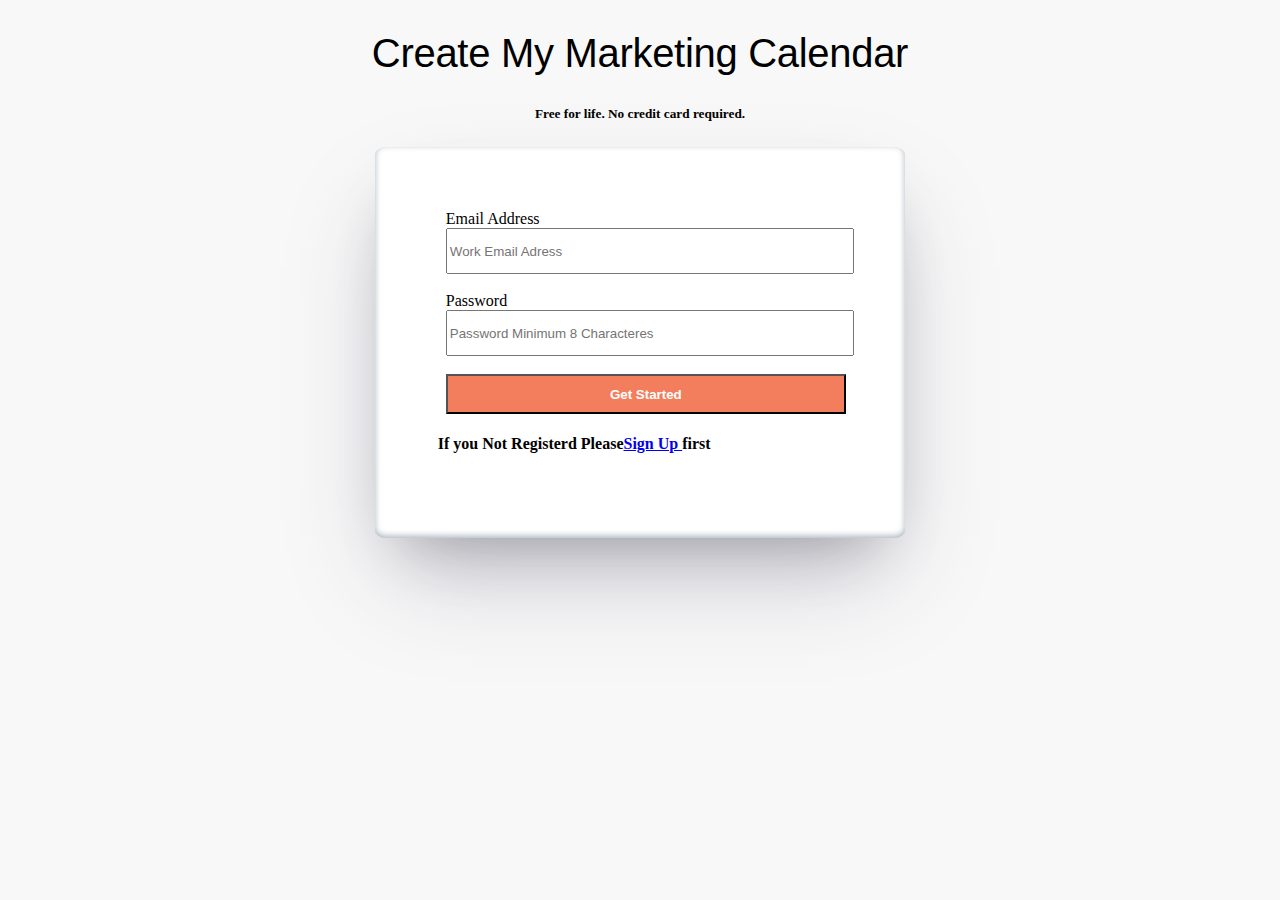
<file: signin.html>
<!DOCTYPE html>
<html lang="en">
<head>
    <meta charset="UTF-8">
    <meta http-equiv="X-UA-Compatible" content="IE=edge">
    <meta name="viewport" content="width=device-width, initial-scale=1.0">
    <title>Document</title>
</head>

<style>
    body{
        background-color: #f8f8f8;
    }
     #registerForm{
        background-color: white;
        box-shadow: rgba(50, 50, 93, 0.25) 0px 50px 100px -20px, rgba(0, 0, 0, 0.3) 0px 30px 60px -30px, rgba(10, 37, 64, 0.35) 0px -2px 6px 0px inset;
        width: 32%;
        margin: 2% 0% 0% 29%;
        border-radius: 2%;
        padding: 5%;
    }
    #signin_container input{
       height: 40px;
       width: 400px;
       margin-left: 2%;
   }
   #signin_container label{
     margin-left: 2%;
   }
   #signin_container h1{
    font-weight: normal;
    font-family: "MuseoSans-700",sans-serif;
    font-size: 40px;
    line-height: 130%;
    letter-spacing: -0.3px;
    text-transform: none;
    width: 100%;
    text-align: center;
   }
   #signin_container h5{
       text-align: center;
       margin: 0;
   }
   #submit_button{
    background-color: #f37e5d;
    color: white;
    font-weight: 700;
    cursor: pointer; 
    
   }
   @media(max-width:991px){
       body{
           background-color: white;
       }
    #registerForm{
    
        margin-right: 20%;
        background-color: none;
        box-shadow: none;
        margin-left: 10%;

       
       
   }
   #signin_container input{
       height: 40px;
       width: 180px;
       margin-right: 50%;
       margin-left: 0%;
   }}

</style>
<body>
    
        <div id="signin_container">
            <div>
                <h1>Create My Marketing Calendar</h1>
                  <h5>Free for life. No credit card required.</h5>
                <form id="registerForm">
                   
                    <label>Email Address </label><br>
                    <input type="email" id="email_input" required placeholder="Work Email Adress"/>
                    <br/><br>
                    <label>Password</label><br>
                    <input type="password" min="8"  pattern="(?=.*\d)(?=.*[a-z])(?=.*[A-Z]).{8,}" required id="password" placeholder="Password Minimum 8 Characteres"/>
                    <br/><br>
                    <input  id="submit_button" type="submit" value="Get Started"/>
                    <h4>If you Not Registerd Please<a href="signup.html">Sign Up </a> first</h4>

                </form>
                
            </div>
        </div>
</body>
</html>
<script>
    document.querySelector("form").addEventListener("submit",login);

var regdUsers =  JSON.parse(localStorage.getItem("DB")) ;


function login(event) {
    event.preventDefault();
 //  console.log(regdUsers);
  // var email = document.querySelector("#email").value;
    var pass = document.querySelector("#password").value;
    var email = document.querySelector("#email_input").value;
    var flag=false;
     for(var i = 0; i < regdUsers.length ; i++) {
        //console.log(regdUsers[i].userName);
         
        if(regdUsers[i].email == email &&  regdUsers[i].pass == pass )
        {
            flag=true;
         }
      
    }
    if(flag == true)
       {
          
              console.log("hello you have to login");
              
              window.location.href ="billing.html";
            //   alert("You are success fully Loged in");
   
            }
      else {
              alert("Plese Enter currect Password and User Name");
           }
}
  </script>
</file>
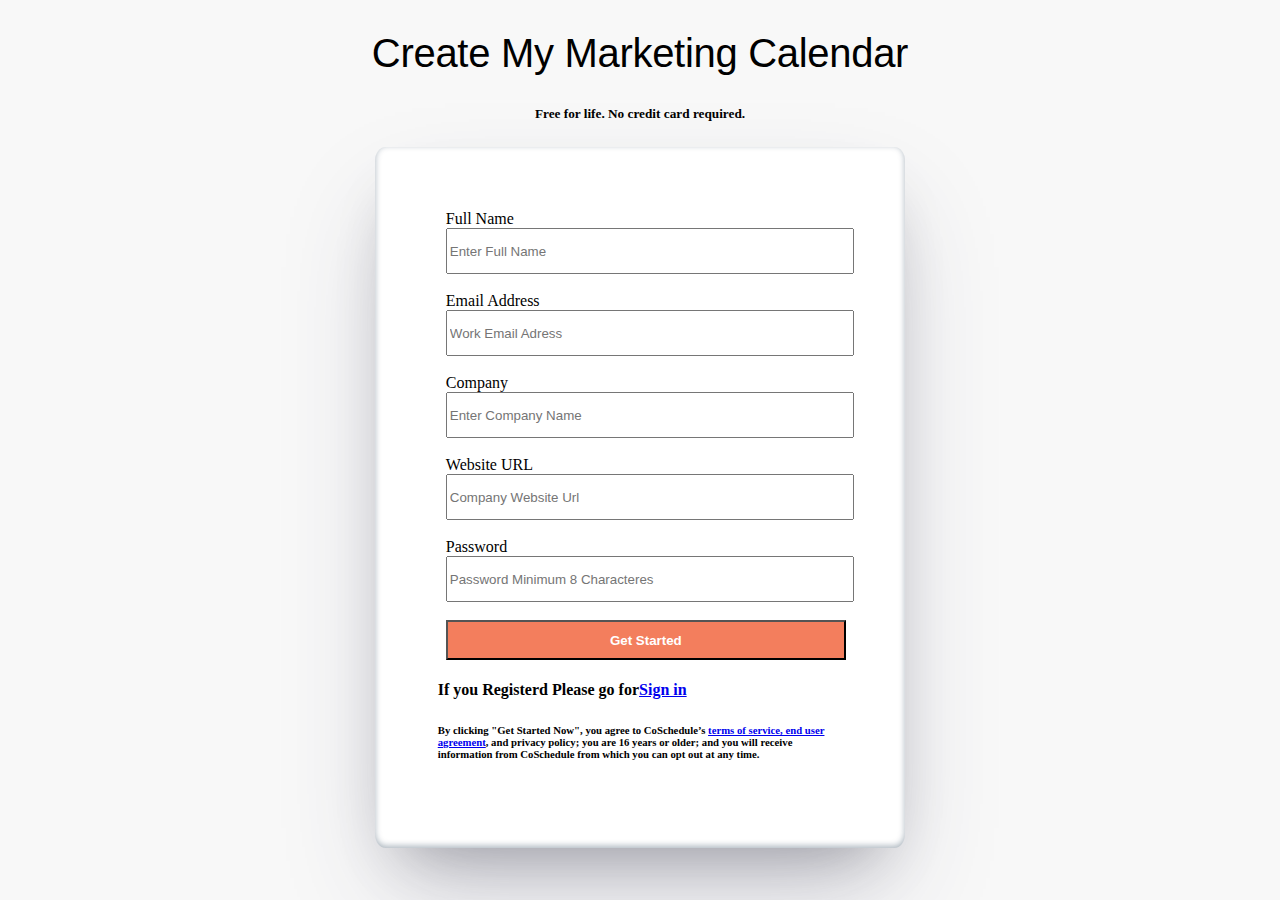
<file: signup.html>
<!DOCTYPE html>
<html lang="en">
<head>
    <meta charset="UTF-8">
    <meta http-equiv="X-UA-Compatible" content="IE=edge">
    <meta name="viewport" content="width=device-width, initial-scale=1.0">
    <title>Document</title>
</head>

<style>
    body{
        background-color: #f8f8f8;
    }
     #registerForm{
        background-color: white;
        box-shadow: rgba(50, 50, 93, 0.25) 0px 50px 100px -20px, rgba(0, 0, 0, 0.3) 0px 30px 60px -30px, rgba(10, 37, 64, 0.35) 0px -2px 6px 0px inset;
        width: 32%;
        margin: 2% 0% 0% 29%;
        border-radius: 2%;
        padding: 5%;
    }
    #signin_container input{
       height: 40px;
       width: 400px;
       margin-left: 2%;
   }
   #signin_container label{
     margin-left: 2%;
   }
   #signin_container h1{
    font-weight: normal;
    font-family: "MuseoSans-700",sans-serif;
    font-size: 40px;
    line-height: 130%;
    letter-spacing: -0.3px;
    text-transform: none;
    width: 100%;
    text-align: center;
   }
   #signin_container h5{
       text-align: center;
       margin: 0;
   }
   #submit_button{
    background-color: #f37e5d;
    color: white;
    font-weight: 700;
    cursor: pointer; 
    
   }
   @media(max-width:991px){
       body{
           background-color: white;
       }
    #registerForm{
    
        margin-right: 20%;
        background-color: none;
        box-shadow: none;
        margin-left: 10%;

       
       
   }
   #signin_container input{
       height: 40px;
       width: 180px;
       margin-right: 50%;
       margin-left: 0%;
   }}

</style>
<body>
    
        <div id="signin_container">
            <div>
                <h1>Create My Marketing Calendar</h1>
                  <h5>Free for life. No credit card required.</h5>
                <form id="registerForm">
                    <label>Full Name</label><br>
                    <input type="text" id="name_input" required placeholder="Enter Full Name"/>
                    <br/><br>
                    <label>Email Address </label><br>
                    <input type="email" id="email_input" required placeholder="Work Email Adress"/>
                    <br/><br>
                    <label> Company</label><br>
                    <input type="text" id="company" required placeholder="Enter Company Name"/>
                    <br/><br>
                    <label>Website URL </label><br>
                    <input type="url" id="company_url" required placeholder="Company Website Url"/>
                    <br/><br>
                    <label>Password</label><br>
                    <input type="password" min="8"  pattern="(?=.*\d)(?=.*[a-z])(?=.*[A-Z]).{8,}" required id="password" placeholder="Password Minimum 8 Characteres"/>
                    <br/><br>
                    <input  id="submit_button" type="submit" value="Get Started"/>
                    <h4>If you Registerd Please go for<a href="signin.html">Sign in </a></h4>

                    <h6>By clicking "Get Started Now", you agree to CoSchedule’s <a href="https://coschedule.com/terms">terms of service, end user agreement</a>, and privacy policy; you are 16 years or older; and you will receive information from CoSchedule from which you can opt out at any time.</h6>    
                     
                </form>
                
            </div>
        </div>
</body>
</html>
<script>
   document.querySelector("form").addEventListener("submit",formSubmit);
    var userStack = JSON.parse(localStorage.getItem("DB")) || [];
    function formSubmit(Event) {
        event.preventDefault();
        var name = document.querySelector("#name_input ").value;
        var email = document.querySelector("#email_input ").value;
        var pass = document.querySelector("#password").value;
        var company  = document.querySelector("#company ").value;
        var  url = document.querySelector("#company_url ").value;
        
         
          var userData = {
            name  :  name,
            email  :   email,
            pass   : pass,
            company : company, 
            curl  :url ,
        };
        userStack.push(userData);
     
         
        
        localStorage.setItem("DB",JSON.stringify(userStack));
        alert("Sign Up Success");
         window.location.href = "signin.html";
    }
        //  console.log(userStack);
        
  </script>
</file>
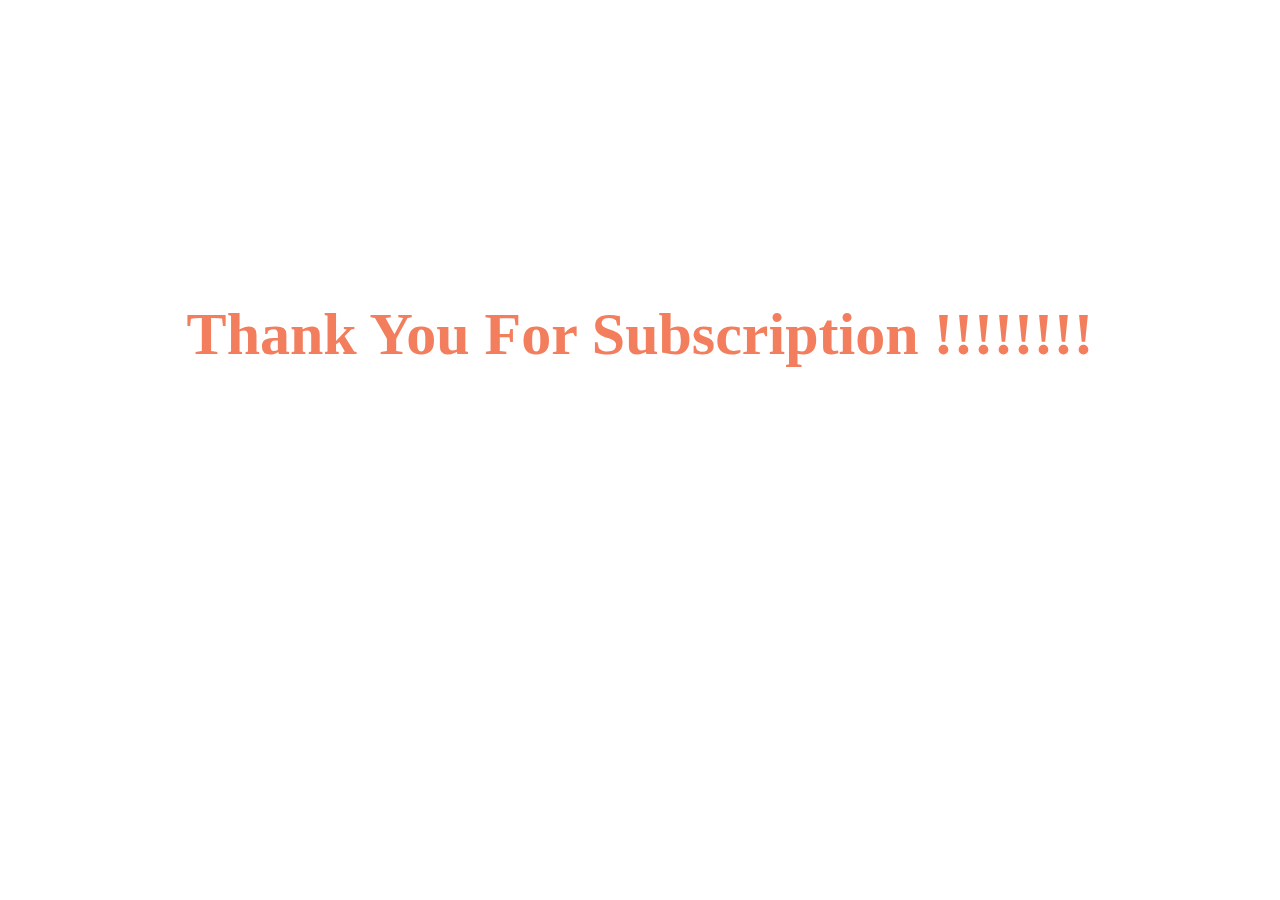
<file: thankyou.html>
<!DOCTYPE html>
<html lang="en">
<head>
    <meta charset="UTF-8">
    <meta http-equiv="X-UA-Compatible" content="IE=edge">
    <meta name="viewport" content="width=device-width, initial-scale=1.0">
    <title>Document</title>
</head>
<style>
    h1{
        text-align: center;
        color: #f37e5d;
        margin-top: 300px;
        font-size: 60px;
    }
</style>
<body>
    
   
        <h1>
            Thank You For Subscription !!!!!!!!
        </h1>

</body>
</html>
</file>
